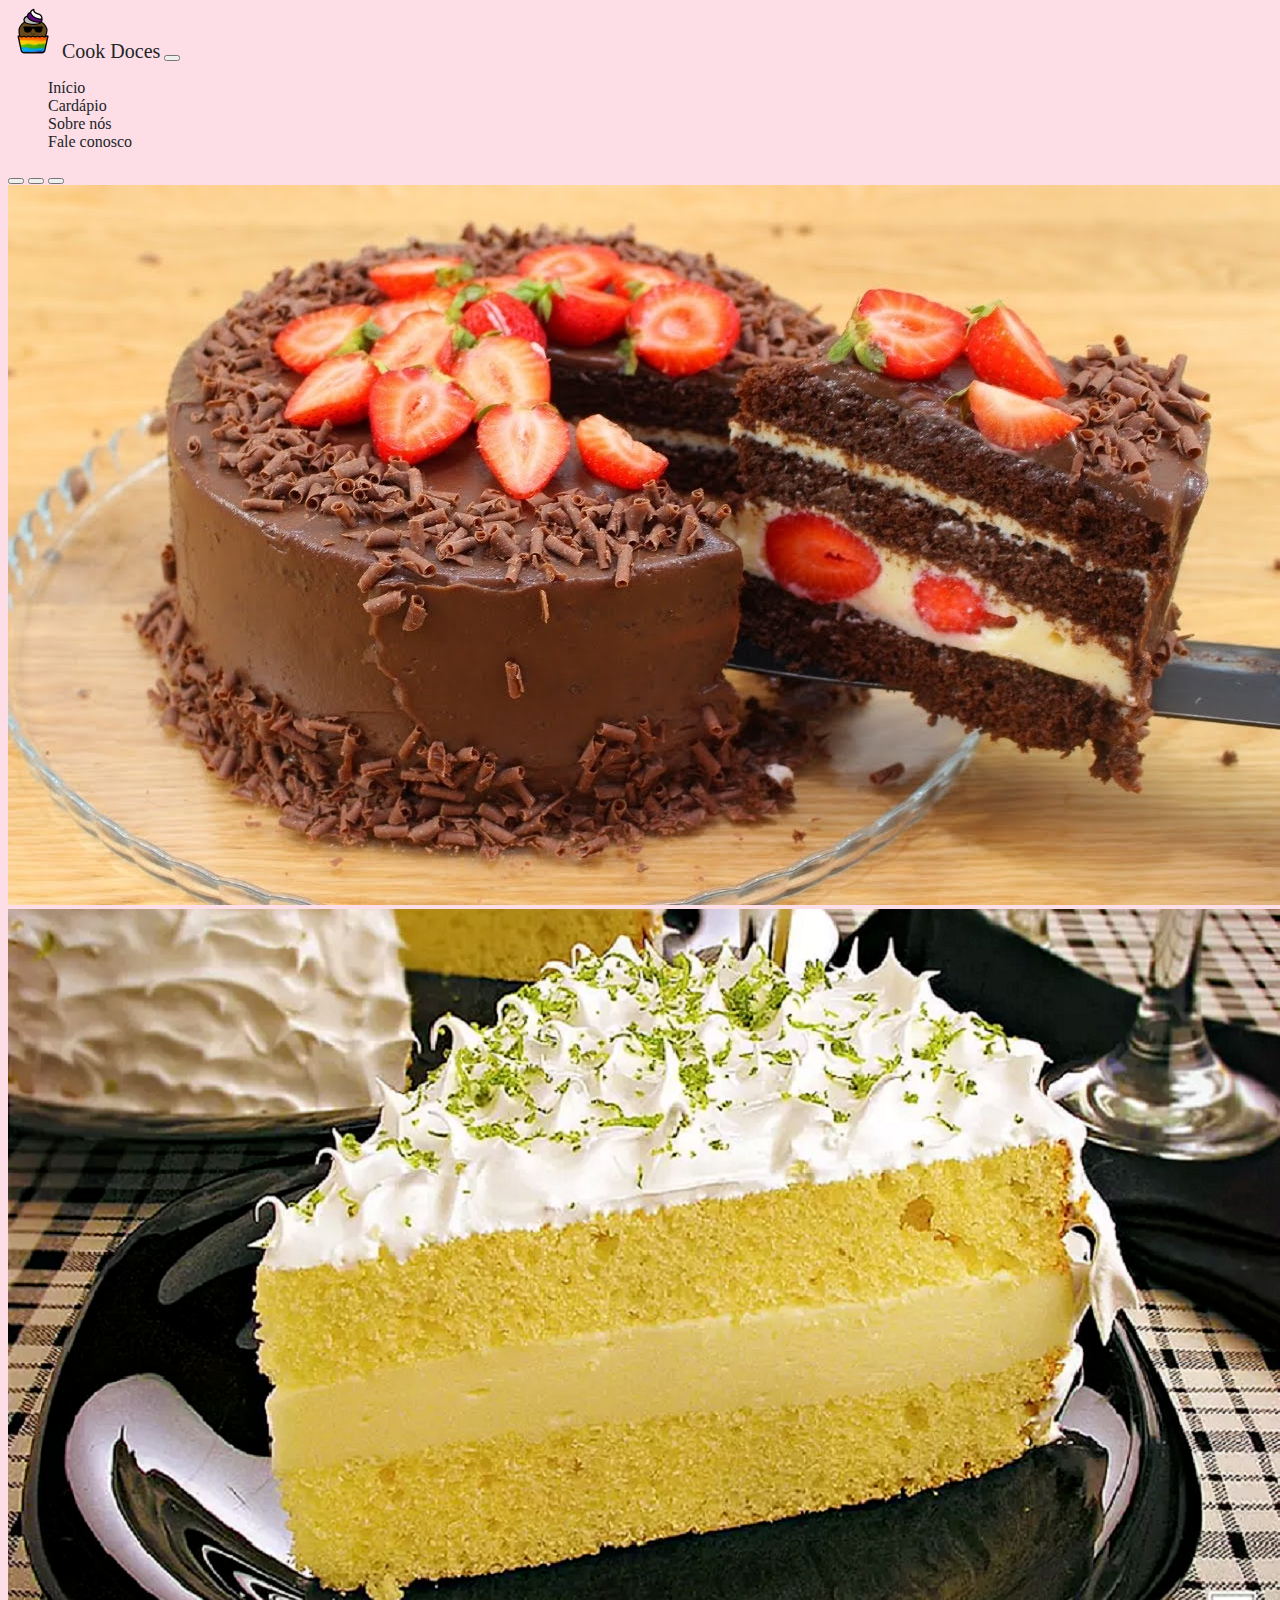
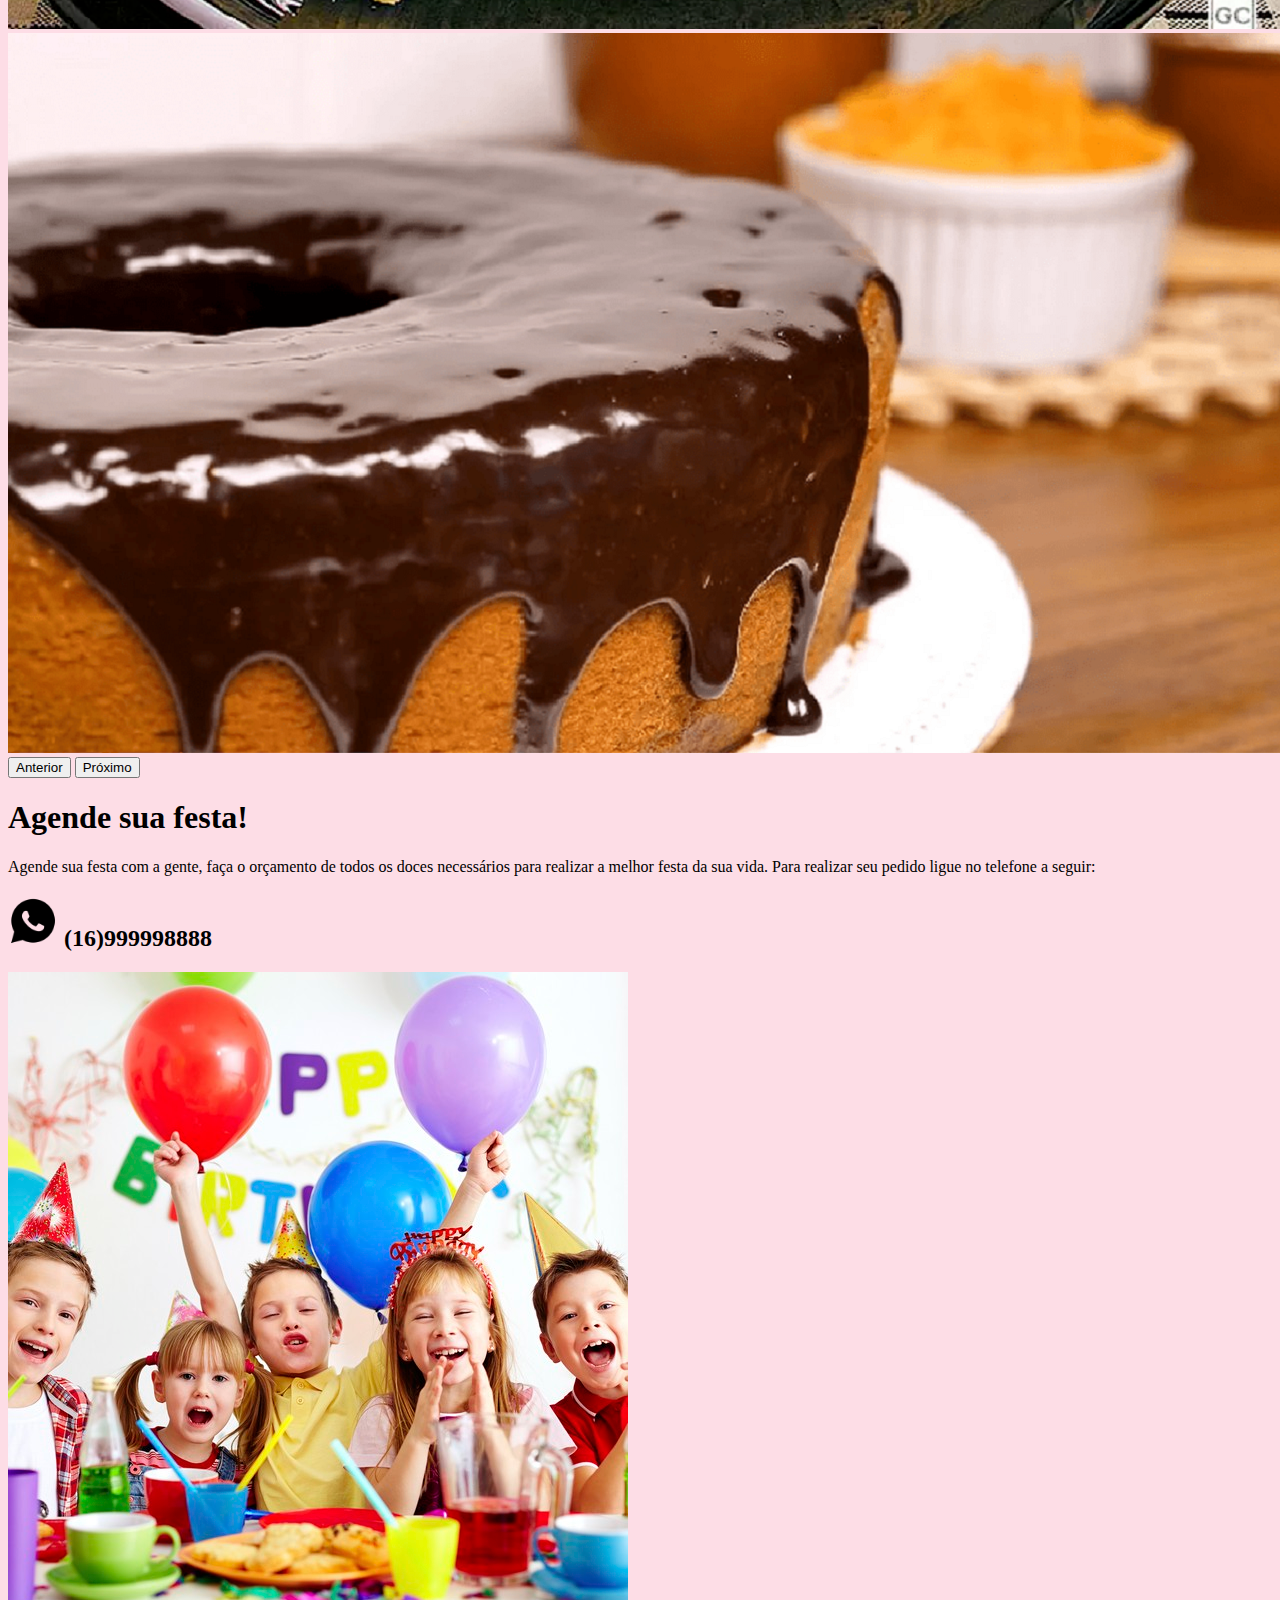
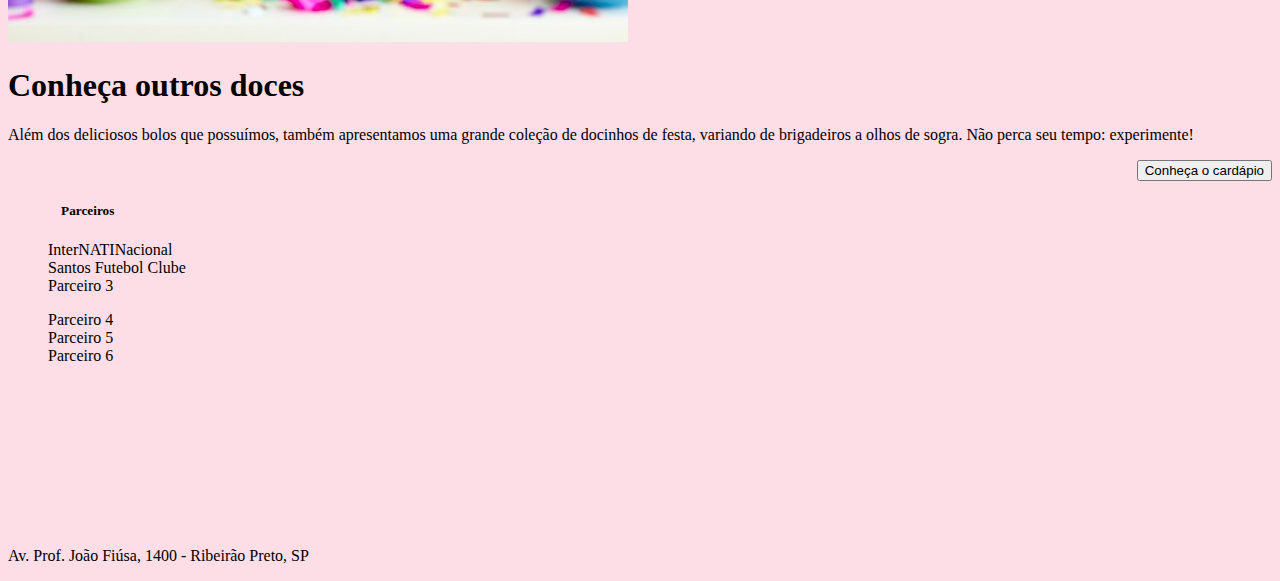
<file: index.html>
<!DOCTYPE html>
<html>
<head>
	<meta charset="utf-8">
	<title>Cook Doces - Home</title>
	<link href="https://cdn.jsdelivr.net/npm/bootstrap@5.1.3/dist/css/bootstrap.min.css" rel="stylesheet" integrity="sha384-1BmE4kWBq78iYhFldvKuhfTAU6auU8tT94WrHftjDbrCEXSU1oBoqyl2QvZ6jIW3" crossorigin="anonymous">
	<link href='https://api.mapbox.com/mapbox-gl-js/v2.3.1/mapbox-gl.css' rel='stylesheet' />
	<link rel="stylesheet" type="text/css" href="css/style.css">
</head>
<body style='background-color: #FDDDE6;'>

	<!-- Navbar -->
	<nav class="navbar navbar-expand-lg bg-danger navbar-dark" id="navibar">
		<div class="container">
			<a href="index.html" class="navbar-brand"><img src="img/mascotinho.png" width="50" height="50"></a>
			<a href="index.html" class="navbar-brand texto-grande">Cook Doces</a>

			<button class="navbar-toggler" type="button" data-bs-toggle="collapse" data-bs-target="#navmenu"> 		  		
 		  		<span class="navbar-toggler-icon"></span>
 		 	</button>

			<div class="collapse navbar-collapse" id="navmenu">
				<ul class="navbar-nav ms-auto">
					<li class="nav-item">
						<a href="index.html" class="nav-link">Início</a>
					</li>				
					<li class="nav-item">
						<a href="cardapio.html" class="nav-link">Cardápio</a>
					</li>				
					<li class="nav-item">
						<a href="local.html" class="nav-link">Sobre nós</a>
					</li>
					<li class="nav-item">
						<a href="contato.html" class="nav-link">Fale conosco</a>
					</li>
				</ul>
			</div>
		</div>
	</nav>

	<!-- Bolos - carrossel -->
	<section class="m-5 px-4">
		<div id="carouselExampleCaptions" class="carousel carousel-dark slide" data-bs-ride="carousel">
	 		<div class="carousel-indicators">
			    <button type="button" data-bs-target="#carouselExampleCaptions" data-bs-slide-to="0" class="active" aria-current="true" aria-label="Slide 1"></button>
			    <button type="button" data-bs-target="#carouselExampleCaptions" data-bs-slide-to="1" aria-label="Slide 2"></button> 
			    <button type="button" data-bs-target="#carouselExampleCaptions" data-bs-slide-to="2" aria-label="Slide 3"></button>
			</div>
			<div class="carousel-inner">
			    <div class="carousel-item active">
			      <a href="cardapio.html"><img src="img/bolo_chocolate.jpg" class="img-fluid d-block w-100"></a>
			    </div>
			    <div class="carousel-item">
			      <a href="cardapio.html"><img src="img/bolo_limao.png" class="img-fluid d-block w-100"></a>
			    </div>
			    <div class="carousel-item">
			      <a href="cardapio.html"><img src="img/bolo_cenoura.png" class="img-fluid d-block w-100"></a>
			    </div>
		    </div>
		    <button class="carousel-control-prev" type="button" data-bs-target="#carouselExampleCaptions" data-bs-slide="prev">
		    	<span class="carousel-control-prev-icon" aria-hidden="true"></span>
		    	<span class="visually-hidden">Anterior</span>
		    </button>
		    <button class="carousel-control-next " type="button" data-bs-target="#carouselExampleCaptions" data-bs-slide="next">
		    	<span class="carousel-control-next-icon" aria-hidden="true"></span>
		    	<span class="visually-hidden">Próximo</span>
		    </button>
		</div>
	</section>

	<!-- Agende sua festa -->
	<section class="p-5 text-dark text-center text-sm-start">
		<div class="container">
			<div class="d-sm-flex">
				<div>
					<h1>Agende sua festa!</h1>
					<p class="lead my-4">Agende sua festa com a gente, faça o orçamento de todos os doces necessários para realizar a melhor festa da sua vida. Para realizar seu pedido ligue no telefone a seguir:</p>
					<div class="telefone-texto container">						
						<h2 class="telefone-texto"><img src="img/telefone.png" height="50" width="50"> (16)999998888</h2>
					</div>
				</div>
				<img class="img-fluid w-40 d-none d-md-block" src="img/festa.jpg">
			</div>
		</div>
	</section>

	<!-- Mais docinhos -->
	<section class="p-5 text-dark">
		<div class="container">
			<h1 class="text-center">Conheça outros doces</h1>
			<p class="text-center">Além dos deliciosos bolos que possuímos, também apresentamos uma grande coleção de docinhos de festa, variando de brigadeiros a olhos de sogra. Não perca seu tempo: experimente!</p>
			<p align="right">
  				<a href="cardapio.html"><input type="button" class="btn btn-danger btn-md text-right" value="Conheça o cardápio" /></a>
			</p>
		</div>		
	</section>

	<!-- Footer -->
	<footer class="p-5 bg-danger text-white position-relative">
		<div class="container">
			<div class="row g-4">
				<div class="col-md">					
					<h5 class="text-left">&emsp;&emsp;&emsp;&emsp;Parceiros</h5>
					<div class="d-flex">
						<div>
							<ul class=>
								<li>InterNATINacional</li>
								<li>Santos Futebol Clube</li>
								<li>Parceiro 3</li>
							</ul>
						</div>
						<div>
							<ul>
								<li>Parceiro 4</li>
								<li>Parceiro 5</li>
								<li>Parceiro 6</li>
							</ul>
						</div>
					</div>
				</div>
				<div class="col-md text-center">
					<div id='map' class="container" style='width: 200px; height: 150px;'></div>
					<p>Av. Prof. João Fiúsa, 1400 - Ribeirão Preto, SP</p>
				</div>
			</div>
		</div>	
	</footer>


	<!-- JS -->
	<script src="https://cdn.jsdelivr.net/npm/bootstrap@5.1.3/dist/js/bootstrap.bundle.min.js" integrity="sha384-ka7Sk0Gln4gmtz2MlQnikT1wXgYsOg+OMhuP+IlRH9sENBO0LRn5q+8nbTov4+1p" crossorigin="anonymous"></script>
	<script src='https://api.mapbox.com/mapbox-gl-js/v2.3.1/mapbox-gl.js'></script>
	<script>
		mapboxgl.accessToken = 'pk.eyJ1IjoibmVkb3JhbiIsImEiOiJja3Z1Mzl5ZDQwMzM2Mm9xbTVhb3gzcGtsIn0.m1U6A1LL0hqbcbm_vudhNg';
		var map = new mapboxgl.Map({
			container: 'map',
			style: 'mapbox://styles/mapbox/streets-v11',
			center: [-47.811991, -21.202777],
			zoom: 14,
		});
	</script>

</body>
</html>
</file>
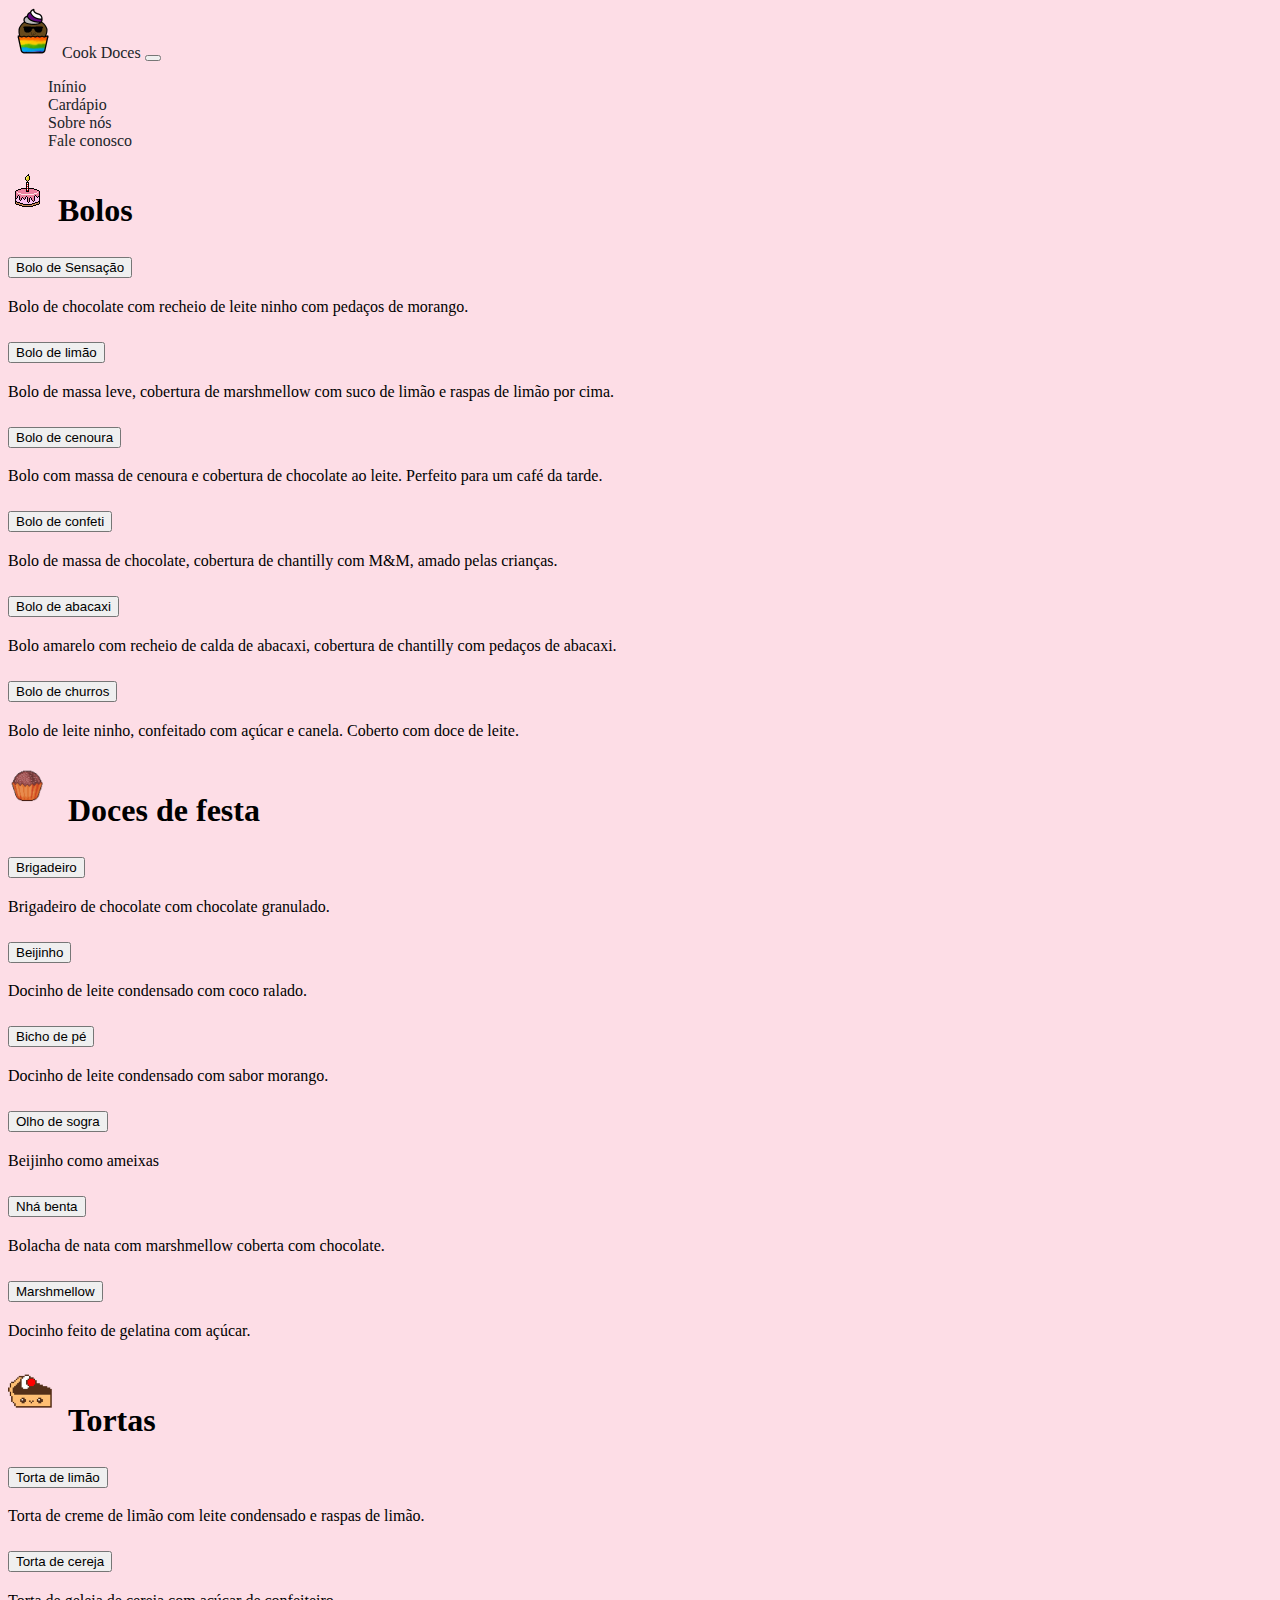
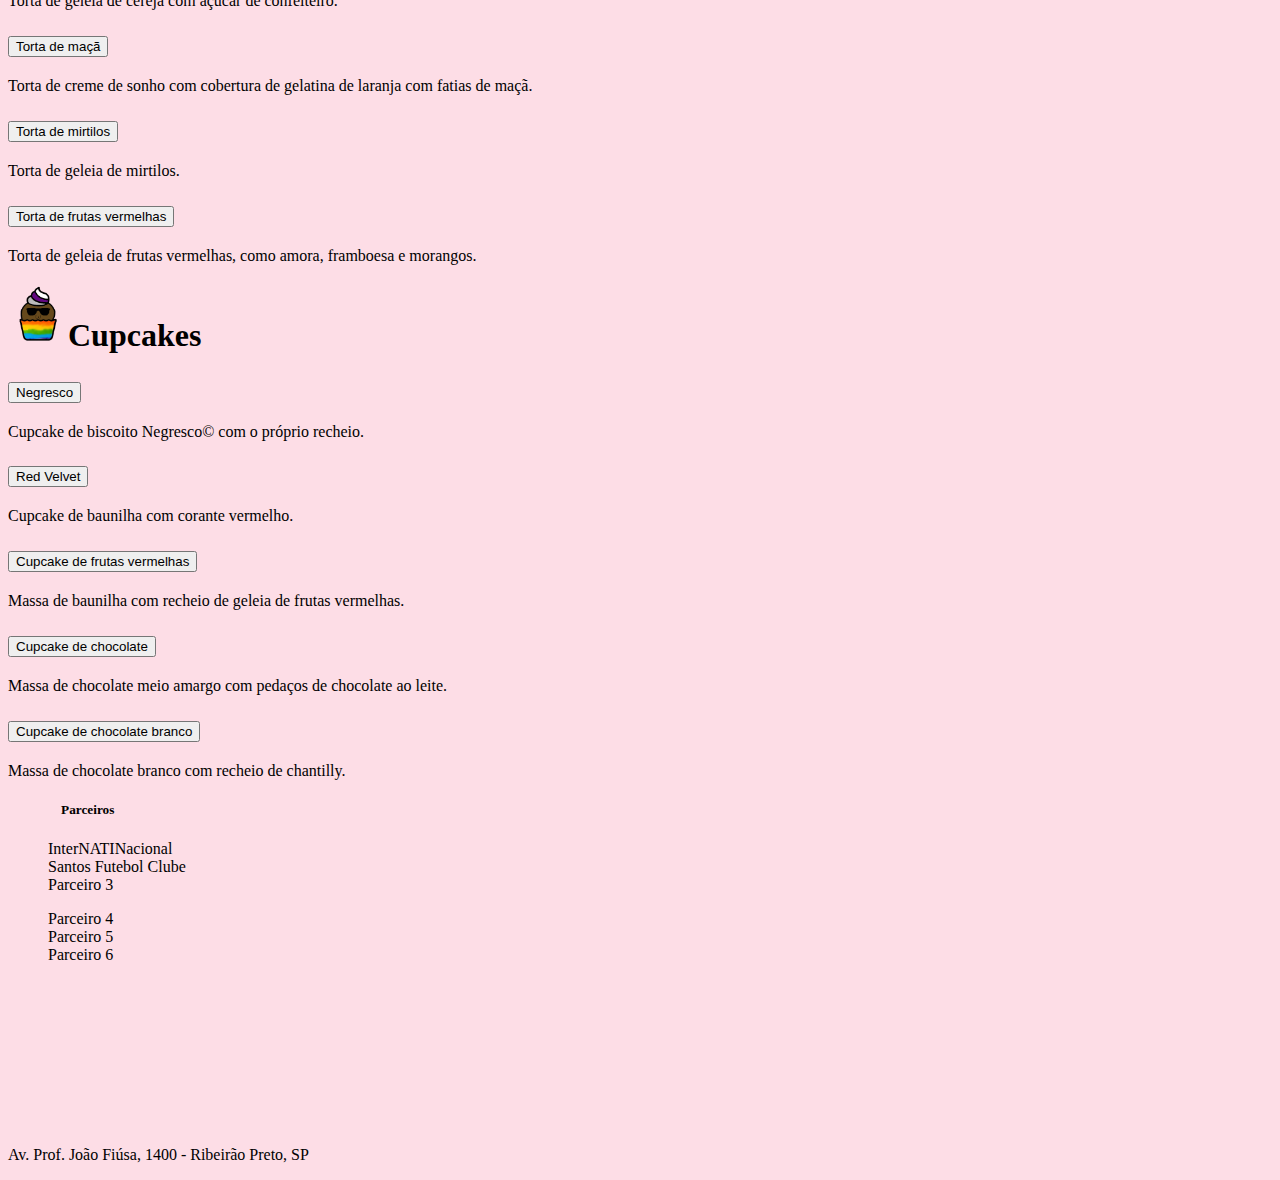
<file: cardapio.html>
<!DOCTYPE html>
<html>
<head>
	<meta charset="utf-8">
	<title>Cook Doces - Cardápio</title>
	<link href="https://cdn.jsdelivr.net/npm/bootstrap@5.1.3/dist/css/bootstrap.min.css" rel="stylesheet" integrity="sha384-1BmE4kWBq78iYhFldvKuhfTAU6auU8tT94WrHftjDbrCEXSU1oBoqyl2QvZ6jIW3" crossorigin="anonymous">
	<link href='https://api.mapbox.com/mapbox-gl-js/v2.3.1/mapbox-gl.css' rel='stylesheet' />
	<link rel="stylesheet" type="text/css" href="css/style.css">
</head>
<body style='background-color: #FDDDE6;'>
	<!-- Navbar  -->
	<nav class="navbar navbar-expand-lg bg-danger navbar-dark" id="navibar">
		<div class="container">
			<a href="index.html" class="navbar-brand"><img src="img/mascotinho.png" width="50" height="50"></a>
			<a href="index.html" class="navbar-brand">Cook Doces</a>

			<button class="navbar-toggler" type="button" data-bs-toggle="collapse" data-bs-target="#navmenu"> 		  		
 		  		<span class="navbar-toggler-icon"></span>
 		 	</button>

			<div class="collapse navbar-collapse" id="navmenu">
				<ul class="navbar-nav ms-auto">
					<li class="nav-item">
						<a href="index.html" class="nav-link">Inínio</a>
					</li>				
					<li class="nav-item">
						<a href="cardapio.html" class="nav-link">Cardápio</a>
					</li>				
					<li class="nav-item">
						<a href="local.html" class="nav-link">Sobre nós</a>
					</li>
					<li class="nav-item">
						<a href="contato.html" class="nav-link">Fale conosco</a>
					</li>
				</ul>
			</div>
		</div>
	</nav>

	<!-- Acordeões-->
	<div class="container p-5">
		<h1 class="text-left text-dark"><img src="img/bolo_pixel.png">Bolos</h1>	
		<div class="accordion" id="accordionBolo">
	 	 	<div class="accordion-item">
	   			<h2 class="accordion-header" id="headingBoloUm">
	     			<button class="accordion-button" type="button" data-bs-toggle="collapse" data-bs-target="#collapseBoloUm" aria-expanded="true" aria-controls="collapseBoloUm">
	        			Bolo de Sensação
	      			</button>
	    		</h2>
	    		<div id="collapseBoloUm" class="accordion-collapse collapse" aria-labelledby="headingBoloUm" data-bs-parent="#accordionBolo">
	    			<div class="accordion-body">
	       				Bolo de chocolate com recheio de leite ninho com pedaços de morango.
	      			</div>
	   			</div>
	  		</div>
	 		<div class="accordion-item">
	    		<h2 class="accordion-header" id="headingTwo">
	      			<button class="accordion-button collapsed" type="button" data-bs-toggle="collapse" data-bs-target="#collapseBoloDois" aria-expanded="false" aria-controls="collapseBoloDois">
	       				Bolo de limão
	      			</button>
	    		</h2>
	    		<div id="collapseBoloDois" class="accordion-collapse collapse" aria-labelledby="headingBoloDois" data-bs-parent="#accordionBolo">
	      			<div class="accordion-body">
	        			Bolo de massa leve, cobertura de marshmellow com suco de limão e raspas de limão por cima.
	      			</div>
	    		</div>
	  		</div>
	  		<div class="accordion-item">
	    		<h2 class="accordion-header" id="headingThree">
	      			<button class="accordion-button collapsed" type="button" data-bs-toggle="collapse" data-bs-target="#collapsecollapseBoloTres" aria-expanded="false" aria-controls="collapseBoloTres">
	       				Bolo de cenoura
	      			</button>
	    		</h2>
	    		<div id="collapsecollapseBoloTres" class="accordion-collapse collapse" aria-labelledby="headingcollapseBoloTres" data-bs-parent="#accordionBolo">
	      			<div class="accordion-body">
	        			Bolo com massa de cenoura e cobertura de chocolate ao leite. Perfeito para um café da tarde.
	      			</div>
	    		</div>
	  		</div>
	  		<div class="accordion-item">
	    		<h2 class="accordion-header" id="headingFour">
	      			<button class="accordion-button collapsed" type="button" data-bs-toggle="collapse" data-bs-target="#collapseBoloQuatro" aria-expanded="false" aria-controls="collapseBoloQuatro">
	       				Bolo de confeti
	      			</button>
	    		</h2>
	    		<div id="collapseBoloQuatro" class="accordion-collapse collapse" aria-labelledby="headingBoloQuatro" data-bs-parent="#accordionBolo">
	      			<div class="accordion-body">
	        			Bolo de massa de chocolate, cobertura de chantilly com M&M, amado pelas crianças.
	      			</div>
	    		</div>
	  		</div>
	  		<div class="accordion-item">
	    		<h2 class="accordion-header" id="headingFive">
	      			<button class="accordion-button collapsed" type="button" data-bs-toggle="collapse" data-bs-target="#collapseBoloCinco" aria-expanded="false" aria-controls="collapseBoloCinco">
	       				Bolo de abacaxi
	      			</button>
	    		</h2>
	    		<div id="collapseBoloCinco" class="accordion-collapse collapse" aria-labelledby="headingBoloCinco" data-bs-parent="#accordionBolo">
	      			<div class="accordion-body">
	        			Bolo amarelo com recheio de calda de abacaxi, cobertura de chantilly com pedaços de abacaxi.
	      			</div>
	    		</div>
	  		</div>
	  		<div class="accordion-item">
	    		<h2 class="accordion-header" id="headingSix">
	      			<button class="accordion-button collapsed" type="button" data-bs-toggle="collapse" data-bs-target="#collapseBoloSeis" aria-expanded="false" aria-controls="collapseBoloSeis">
	       				Bolo de churros
	      			</button>
	    		</h2>
	    		<div id="collapseBoloSeis" class="accordion-collapse collapse" aria-labelledby="headingBoloSeis" data-bs-parent="#accordionBolo">
	      			<div class="accordion-body">
	        			Bolo de leite ninho, confeitado com açúcar e canela. Coberto com doce de leite.
	      			</div>
	    		</div>
	  		</div>
		</div>
	</div>

	<!-- doces de festa -->
	<div class="container p-5">
		<h1 class="text-left text-dark"><img src="img/cupcake_pixel.png" width="60" height="60">Doces de festa</h1>
		<div class="accordion" id="accordionDoce">
	 	 	<div class="accordion-item">
	   			<h2 class="accordion-header" id="headingDoceUm">
	     			<button class="accordion-button" type="button" data-bs-toggle="collapse" data-bs-target="#collapseDoceUm" aria-expanded="true" aria-controls="collapseDoceUm">
	        			Brigadeiro
	      			</button>
	    		</h2>
	    		<div id="collapseDoceUm" class="accordion-collapse collapse" aria-labelledby="headingDoceUm" data-bs-parent="#accordionDoce">
	    			<div class="accordion-body">
	       				Brigadeiro de chocolate com chocolate granulado.
	      			</div>
	   			</div>
	  		</div>
	 		<div class="accordion-item">
	    		<h2 class="accordion-header" id="headingDoceDois">
	      			<button class="accordion-button collapsed" type="button" data-bs-toggle="collapse" data-bs-target="#collapseDoceDois" aria-expanded="false" aria-controls="collapseDoceDois">
	       				Beijinho
	      			</button>
	    		</h2>
	    		<div id="collapseDoceDois" class="accordion-collapse collapse" aria-labelledby="headingDoceDois" data-bs-parent="#accordionDoce">
	      			<div class="accordion-body">
	        			Docinho de leite condensado com coco ralado.
	      			</div>
	    		</div>
	  		</div>
	  		<div class="accordion-item">
	    		<h2 class="accordion-header" id="headingDoceTres">
	      			<button class="accordion-button collapsed" type="button" data-bs-toggle="collapse" data-bs-target="#collapseDoceTres" aria-expanded="false" aria-controls="collapseDoceTres">
	       				Bicho de pé
	      			</button>
	    		</h2>
	    		<div id="collapseDoceTres" class="accordion-collapse collapse" aria-labelledby="headingDoceTres" data-bs-parent="#accordionDoce">
	      			<div class="accordion-body">
	        			Docinho de leite condensado com sabor morango.
	      			</div>
	    		</div>
	  		</div>
	  		<div class="accordion-item">
	    		<h2 class="accordion-header" id="headingDoceQuatro">
	      			<button class="accordion-button collapsed" type="button" data-bs-toggle="collapse" data-bs-target="#collapseDoceQuatro" aria-expanded="false" aria-controls="collapseDoceQuatro">
	       				Olho de sogra
	      			</button>
	    		</h2>
	    		<div id="collapseDoceQuatro" class="accordion-collapse collapse" aria-labelledby="headingDoceQuatro" data-bs-parent="#accordionDoce">
	      			<div class="accordion-body">
	        			Beijinho como ameixas
	      			</div>
	    		</div>
	  		</div>
	  		<div class="accordion-item">
	    		<h2 class="accordion-header" id="headingDoceCinco">
	      			<button class="accordion-button collapsed" type="button" data-bs-toggle="collapse" data-bs-target="#collapseDoceCinco" aria-expanded="false" aria-controls="collapseDoceCinco">
	       				Nhá benta
	      			</button>
	    		</h2>
	    		<div id="collapseDoceCinco" class="accordion-collapse collapse" aria-labelledby="headingDoceCinco" data-bs-parent="#accordionDoce">
	      			<div class="accordion-body">
	        			Bolacha de nata com marshmellow coberta com chocolate.
	      			</div>
	    		</div>
	  		</div>
	  		<div class="accordion-item">
	    		<h2 class="accordion-header" id="headingDoceSeis">
	      			<button class="accordion-button collapsed" type="button" data-bs-toggle="collapse" data-bs-target="#collapseDoceSeis" aria-expanded="false" aria-controls="collapseDoceSeis">
	       				Marshmellow
	      			</button>
	    		</h2>
	    		<div id="collapseDoceSeis" class="accordion-collapse collapse" aria-labelledby="headingDoceSeis" data-bs-parent="#accordionDoce">
	      			<div class="accordion-body">
	        			Docinho feito de gelatina com açúcar.
	      			</div>
	    		</div>
	  		</div>
		</div>
	</div>

	<!-- Tortas -->
	<div class="container p-5">
		<h1 class="text-left text-dark"><img src="img/torta_pixel.png" width="60" height="70">Tortas</h1>
		<div class="accordion" id="accordionTorta">
	 	 	<div class="accordion-item">
	   			<h2 class="accordion-header" id="headingTortaUm">
	     			<button class="accordion-button" type="button" data-bs-toggle="collapse" data-bs-target="#collapseTortaUm" aria-expanded="true" aria-controls="collapseTortaUm">
	        			Torta de limão
	      			</button>
	    		</h2>
	    		<div id="collapseTortaUm" class="accordion-collapse collapse" aria-labelledby="headingTortaUm" data-bs-parent="#accordionTorta">
	    			<div class="accordion-body">
	       				Torta de creme de limão com leite condensado e raspas de limão.
	      			</div>
	   			</div>
	  		</div>
	 		<div class="accordion-item">
	    		<h2 class="accordion-header" id="headingTortaDois">
	      			<button class="accordion-button collapsed" type="button" data-bs-toggle="collapse" data-bs-target="#collapseTortaDois" aria-expanded="false" aria-controls="collapseTortaDois">
	       				Torta de cereja
	      			</button>
	    		</h2>
	    		<div id="collapseTortaDois" class="accordion-collapse collapse" aria-labelledby="headingTortaDois" data-bs-parent="#accordionTorta">
	      			<div class="accordion-body">
	        			Torta de geleia de cereja com açúcar de confeiteiro.
	      			</div>
	    		</div>
	  		</div>
	  		<div class="accordion-item">
	    		<h2 class="accordion-header" id="headingTortaTres">
	      			<button class="accordion-button collapsed" type="button" data-bs-toggle="collapse" data-bs-target="#collapseTortaTres" aria-expanded="false" aria-controls="collapseTortaTres">
	       				Torta de maçã
	      			</button>
	    		</h2>
	    		<div id="collapseTortaTres" class="accordion-collapse collapse" aria-labelledby="headingTortaTres" data-bs-parent="#accordionTorta">
	      			<div class="accordion-body">
	        			Torta de creme de sonho com cobertura de gelatina de laranja com fatias de maçã.
	      			</div>
	    		</div>
	  		</div>
	  		<div class="accordion-item">
	    		<h2 class="accordion-header" id="headingTortaQuatro">
	      			<button class="accordion-button collapsed" type="button" data-bs-toggle="collapse" data-bs-target="#collapseTortaQuatro" aria-expanded="false" aria-controls="collapseTortaQuatro">
	       				Torta de mirtilos
	      			</button>
	    		</h2>
	    		<div id="collapseTortaQuatro" class="accordion-collapse collapse" aria-labelledby="headingTortaQuatro" data-bs-parent="#accordionTorta">
	      			<div class="accordion-body">
	        			Torta de geleia de mirtilos.
	      			</div>
	    		</div>
	  		</div>
	  		<div class="accordion-item">
	    		<h2 class="accordion-header" id="headingTortaCinco">
	      			<button class="accordion-button collapsed" type="button" data-bs-toggle="collapse" data-bs-target="#collapseTortaCinco" aria-expanded="false" aria-controls="collapseTortaCinco">
	       				Torta de frutas vermelhas
	      			</button>
	    		</h2>
	    		<div id="collapseTortaCinco" class="accordion-collapse collapse" aria-labelledby="headingTortaCinco" data-bs-parent="#accordionTorta">
	      			<div class="accordion-body">
	        			Torta de geleia de frutas vermelhas, como amora, framboesa e morangos.
	      			</div>
	    		</div>
	  		</div>
		</div>
	</div>

	<!-- Cupcake -->
	<div class="container p-5">
		<h1 class="text-left text-dark"><img src="img/mascotinho.png" width="60" height="60">Cupcakes</h1>
		<div class="accordion" id="accordionCup">
	 	 	<div class="accordion-item">
	   			<h2 class="accordion-header" id="headingCupUm">
	     			<button class="accordion-button" type="button" data-bs-toggle="collapse" data-bs-target="#collapseCupUm" aria-expanded="true" aria-controls="collapseCupUm">
	        			Negresco
	      			</button>
	    		</h2>
	    		<div id="collapseCupUm" class="accordion-collapse collapse" aria-labelledby="headingCupUm" data-bs-parent="#accordionCup">
	    			<div class="accordion-body">
	       				Cupcake de biscoito Negresco© com o próprio recheio.
	      			</div>
	   			</div>
	  		</div>
	 		<div class="accordion-item">
	    		<h2 class="accordion-header" id="headingCupDois">
	      			<button class="accordion-button collapsed" type="button" data-bs-toggle="collapse" data-bs-target="#collapseCupDois" aria-expanded="false" aria-controls="collapseCupDois">
	       				Red Velvet
	      			</button>
	    		</h2>
	    		<div id="collapseCupDois" class="accordion-collapse collapse" aria-labelledby="headingCupDois" data-bs-parent="#accordionCup">
	      			<div class="accordion-body">
	        			Cupcake de baunilha com corante vermelho.
	      			</div>
	    		</div>
	  		</div>
	  		<div class="accordion-item">
	    		<h2 class="accordion-header" id="headingCupTres">
	      			<button class="accordion-button collapsed" type="button" data-bs-toggle="collapse" data-bs-target="#collapseCupTres" aria-expanded="false" aria-controls="collapseCupTres">
	       				Cupcake de frutas vermelhas
	      			</button>
	    		</h2>
	    		<div id="collapseCupTres" class="accordion-collapse collapse" aria-labelledby="headingCupTres" data-bs-parent="#accordionCup">
	      			<div class="accordion-body">
	        			Massa de baunilha com recheio de geleia de frutas vermelhas.
	      			</div>
	    		</div>
	  		</div>
	  		<div class="accordion-item">
	    		<h2 class="accordion-header" id="headingCupQuatro">
	      			<button class="accordion-button collapsed" type="button" data-bs-toggle="collapse" data-bs-target="#collapseCupQuatro" aria-expanded="false" aria-controls="collapseCupQuatro">
	       				Cupcake de chocolate
	      			</button>
	    		</h2>
	    		<div id="collapseCupQuatro" class="accordion-collapse collapse" aria-labelledby="headingCupQuatro" data-bs-parent="#accordionCup">
	      			<div class="accordion-body">
	        			Massa de chocolate meio amargo com pedaços de chocolate ao leite.
	      			</div>
	    		</div>
	  		</div>
	  		<div class="accordion-item">
	    		<h2 class="accordion-header" id="headingCupCinco">
	      			<button class="accordion-button collapsed" type="button" data-bs-toggle="collapse" data-bs-target="#collapseCupCinco" aria-expanded="false" aria-controls="collapseCupCinco">
	       				Cupcake de chocolate branco
	      			</button>
	    		</h2>
	    		<div id="collapseCupCinco" class="accordion-collapse collapse" aria-labelledby="headingCupCinco" data-bs-parent="#accordionCup">
	      			<div class="accordion-body">
	        			Massa de chocolate branco com recheio de chantilly.
	      			</div>
	    		</div>
	  		</div>
		</div>
	</div>

	<!-- Footer -->
	<footer class="p-5 bg-danger text-white position-relative">
		<div class="container">
			<div class="row g-4">
				<div class="col-md">					
					<h5 class="text-left">&emsp;&emsp;&emsp;&emsp;Parceiros</h5>
					<div class="d-flex float-center">
						<div>
							<ul class=>
								<li>InterNATINacional</li>
								<li>Santos Futebol Clube</li>
								<li>Parceiro 3</li>
							</ul>
						</div>
						<div>
							<ul>
								<li>Parceiro 4</li>
								<li>Parceiro 5</li>
								<li>Parceiro 6</li>
							</ul>
						</div>
					</div>
				</div>
				<div class="col-md text-center">
					<div id='map' class="container" style='width: 200px; height: 150px;'></div>
					<p>Av. Prof. João Fiúsa, 1400 - Ribeirão Preto, SP</p>
				</div>
			</div>
		</div>	
	</footer>

	<script src="https://cdn.jsdelivr.net/npm/bootstrap@5.1.3/dist/js/bootstrap.bundle.min.js" integrity="sha384-ka7Sk0Gln4gmtz2MlQnikT1wXgYsOg+OMhuP+IlRH9sENBO0LRn5q+8nbTov4+1p" crossorigin="anonymous"></script>
	<script src='https://api.mapbox.com/mapbox-gl-js/v2.3.1/mapbox-gl.js'></script>
	<script>
		mapboxgl.accessToken = 'pk.eyJ1IjoibmVkb3JhbiIsImEiOiJja3Z1Mzl5ZDQwMzM2Mm9xbTVhb3gzcGtsIn0.m1U6A1LL0hqbcbm_vudhNg';
		var map = new mapboxgl.Map({
			container: 'map',
			style: 'mapbox://styles/mapbox/streets-v11',
			center: [-47.811991, -21.202777],
			zoom: 14,
		});
	</script>
</body>
</html>
</file>
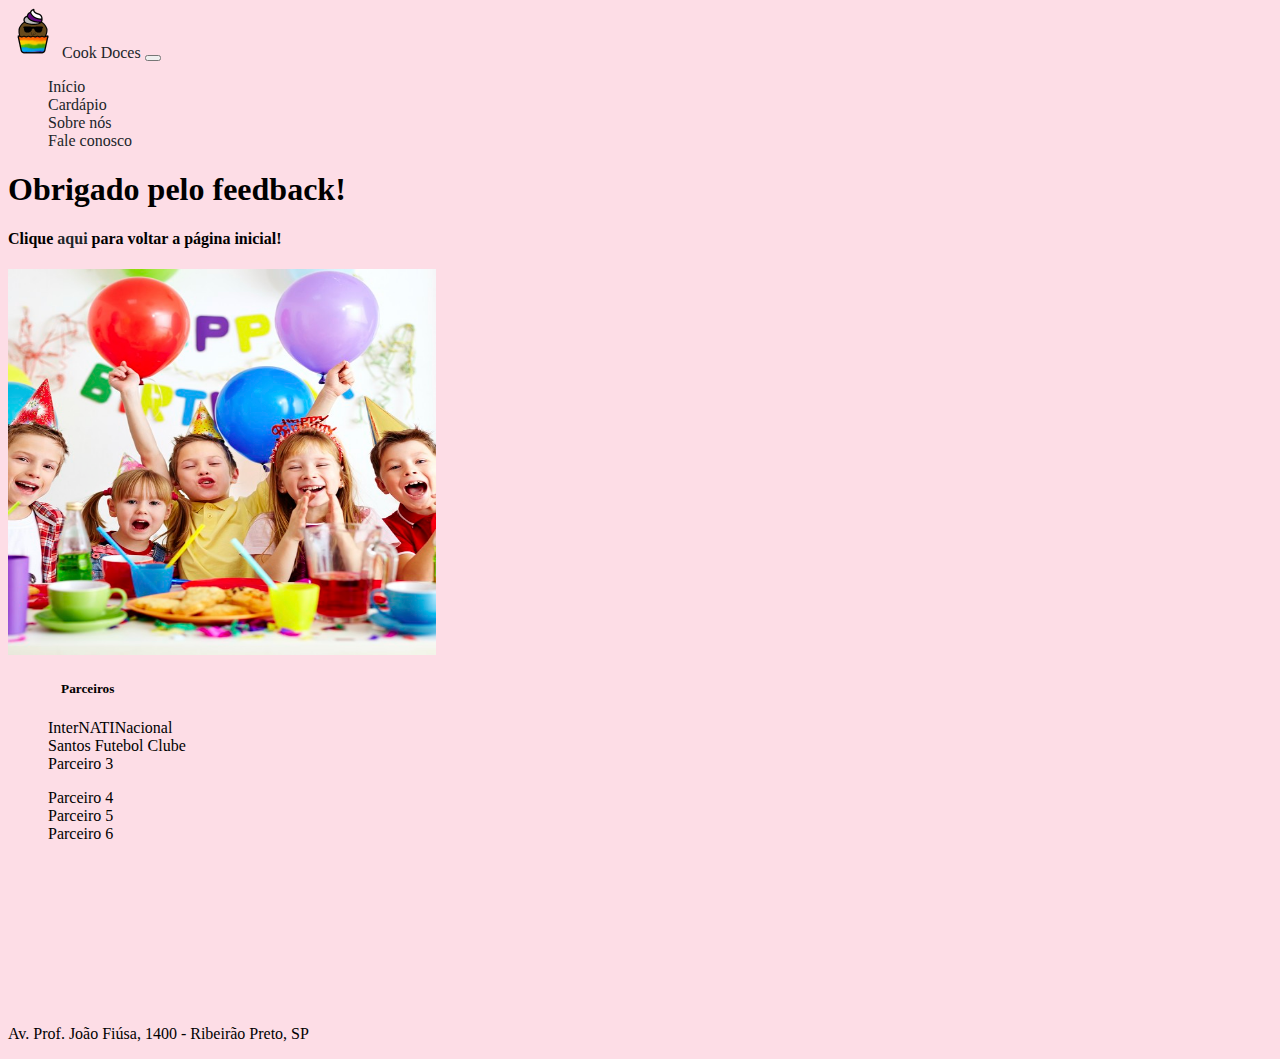
<file: concluido.html>
<!DOCTYPE html>
<html>
<head>
	<meta charset="utf-8">
	<title>Cook Doces - About us</title>
	<link href="https://cdn.jsdelivr.net/npm/bootstrap@5.1.3/dist/css/bootstrap.min.css" rel="stylesheet" integrity="sha384-1BmE4kWBq78iYhFldvKuhfTAU6auU8tT94WrHftjDbrCEXSU1oBoqyl2QvZ6jIW3" crossorigin="anonymous">
	<link href='https://api.mapbox.com/mapbox-gl-js/v2.3.1/mapbox-gl.css' rel='stylesheet' />
	<link rel="stylesheet" type="text/css" href="css/style.css">
</head>
<body style='background-color: #FDDDE6;'>

	<!-- Navbar -->
	<nav class="navbar navbar-expand-lg bg-danger navbar-dark" id="navibar">
		<div class="container">
			<a href="index.html" class="navbar-brand"><img src="img/mascotinho.png" width="50" height="50"></a>
			<a href="index.html" class="navbar-brand">Cook Doces</a>

			<button class="navbar-toggler" type="button" data-bs-toggle="collapse" data-bs-target="#navmenu"> 		  		
 		  		<span class="navbar-toggler-icon"></span>
 		 	</button>

			<div class="collapse navbar-collapse" id="navmenu">
				<ul class="navbar-nav ms-auto">
					<li class="nav-item">
						<a href="index.html" class="nav-link">Início</a>
					</li>				
					<li class="nav-item">
						<a href="cardapio.html" class="nav-link">Cardápio</a>
					</li>				
					<li class="nav-item">
						<a href="local.html" class="nav-link">Sobre nós</a>
					</li>
					<li class="nav-item">
						<a href="contato.html" class="nav-link">Fale conosco</a>
					</li>
				</ul>
			</div>
		</div>
	</nav>

	<section>
			<div class="container my-5 text-center">
				<h1 class="text-dark h1">Obrigado pelo feedback!</h1>
				<h4 class="text-dark">Clique <a href="index.html">aqui</a> para voltar a página inicial!</h4>
			</div>

			<div class="container py-5">
				<img src="img/pedro.png" class="rounded mx-auto d-block" width="428" height="386">
			</div>

	</section>

	<!-- Footer -->
	<footer class="p-5 bg-danger text-white position-relative">
		<div class="container">
			<div class="row g-4">
				<div class="col-md">					
					<h5 class="text-left">&emsp;&emsp;&emsp;&emsp;Parceiros</h5>
					<div class="d-flex float-center">
						<div>
							<ul class=>
								<li>InterNATINacional</li>
								<li>Santos Futebol Clube</li>
								<li>Parceiro 3</li>
							</ul>
						</div>
						<div>
							<ul>
								<li>Parceiro 4</li>
								<li>Parceiro 5</li>
								<li>Parceiro 6</li>
							</ul>
						</div>
					</div>
				</div>
				<div class="col-md text-center">
					<div id='map' class="container" style='width: 200px; height: 150px;'></div>
					<p>Av. Prof. João Fiúsa, 1400 - Ribeirão Preto, SP</p>
				</div>
			</div>
		</div>	
	</footer>

	<script src="https://cdn.jsdelivr.net/npm/bootstrap@5.1.3/dist/js/bootstrap.bundle.min.js" integrity="sha384-ka7Sk0Gln4gmtz2MlQnikT1wXgYsOg+OMhuP+IlRH9sENBO0LRn5q+8nbTov4+1p" crossorigin="anonymous"></script>
	<script src='https://api.mapbox.com/mapbox-gl-js/v2.3.1/mapbox-gl.js'></script>
	<script>
		mapboxgl.accessToken = 'pk.eyJ1IjoibmVkb3JhbiIsImEiOiJja3Z1Mzl5ZDQwMzM2Mm9xbTVhb3gzcGtsIn0.m1U6A1LL0hqbcbm_vudhNg';
		var map = new mapboxgl.Map({
			container: 'map',
			style: 'mapbox://styles/mapbox/streets-v11',
			center: [-47.811991, -21.202777],
			zoom: 14,
		});
	</script>
</body>
</html>
</file>
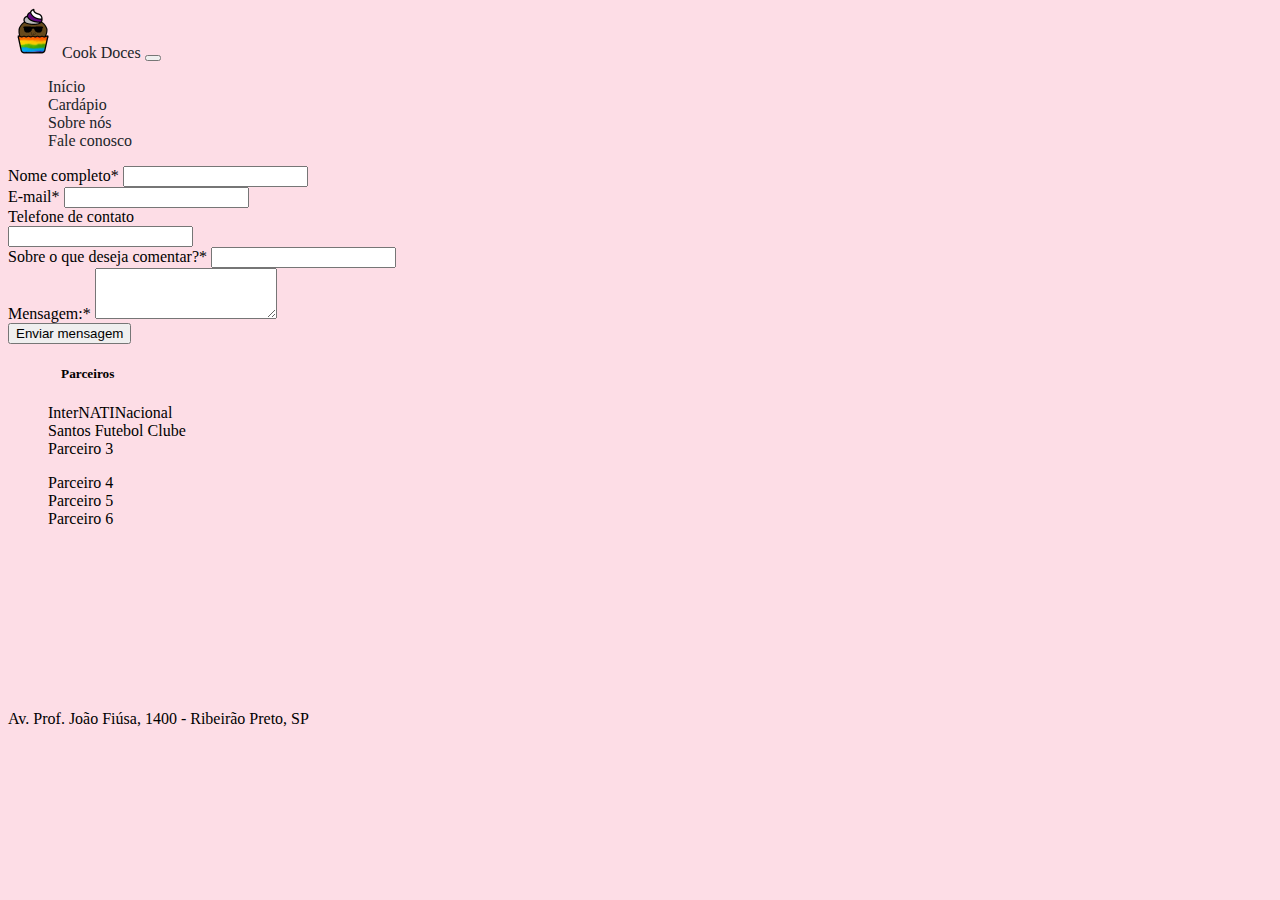
<file: contato.html>
<!DOCTYPE html>
<html>
<head>
	<meta charset="utf-8">
	<title>Cook Doces - Pedidos</title>
	<link href="https://cdn.jsdelivr.net/npm/bootstrap@5.1.3/dist/css/bootstrap.min.css" rel="stylesheet" integrity="sha384-1BmE4kWBq78iYhFldvKuhfTAU6auU8tT94WrHftjDbrCEXSU1oBoqyl2QvZ6jIW3" crossorigin="anonymous">
	<link href='https://api.mapbox.com/mapbox-gl-js/v2.3.1/mapbox-gl.css' rel='stylesheet' />
	<link rel="stylesheet" type="text/css" href="css/style.css">
</head>
<body style='background-color: #FDDDE6;'>

	<!-- Navbar -->
	<nav class="navbar navbar-expand-lg bg-danger navbar-dark" id="navibar">
		<div class="container">
			<a href="index.html" class="navbar-brand"><img src="img/mascotinho.png" width="50" height="50"></a>
			<a href="index.html" class="navbar-brand">Cook Doces</a>

			<button class="navbar-toggler" type="button" data-bs-toggle="collapse" data-bs-target="#navmenu"> 		  		
 		  		<span class="navbar-toggler-icon"></span>
 		 	</button>

			<div class="collapse navbar-collapse" id="navmenu">
				<ul class="navbar-nav ms-auto">
					<li class="nav-item">
						<a href="index.html" class="nav-link">Início</a>
					</li>				
					<li class="nav-item">
						<a href="cardapio.html" class="nav-link">Cardápio</a>
					</li>				
					<li class="nav-item">
						<a href="local.html" class="nav-link">Sobre nós</a>
					</li>
					<li class="nav-item">
						<a href="contato.html" class="nav-link">Fale conosco</a>
					</li>
				</ul>
			</div>
		</div>
	</nav>

	<!-- Forms -->
	<section>
		<div class="container p-5 text-dark">
			<form  method="post" action="concluido.html">
				<div class="container py-3">
					<div class="mb-3">
    					<label for="inputNome" class="form-label h4">Nome completo*</label>
   						<input type="text" class="form-control" id="inputNome" required>
  					</div>
				
					<div class="mb-3">
    					<label for="inputEmail" class="form-label h4">E-mail*</label>
   						<input type="email" class="form-control" id="inputEmail" required>
  					</div>
					<div class="d-md-flex">
						<div class="mb-3">
						    <label for="inputTelefone" class="form-label h4">Telefone de contato<br></label>
						    <input type="tel" maxlength="13" class="form-control" id="inputTelefone">
						</div>
					</div>
					<div class="mb-3">
    					<label for="inputAssunto" class="form-label h4">Sobre o que deseja comentar?*</label>
   						<input type="text" class="form-control" id="inputAssunto" required>
  					</div>	

  					<div class="mb-3">
  						<label for="exampleFormControlTextarea1" class="form-label h4">Mensagem:*</label>
  						<textarea class="form-control" id="exampleFormControlTextarea1" rows="3" required></textarea>
					</div>
					<div>
						<button type="submit" class="btn btn-danger" static>Enviar mensagem</button>
					</div>
				</div>	
			</form>
		</div>
	</section>


				

	<!-- Footer -->
	<footer class="p-5 bg-danger text-white position-relative">
		<div class="container">
			<div class="row g-4">
				<div class="col-md">					
					<h5 class="text-left">&emsp;&emsp;&emsp;&emsp;Parceiros</h5>
					<div class="d-flex float-center">
						<div>
							<ul class=>
								<li>InterNATINacional</li>
								<li>Santos Futebol Clube</li>
								<li>Parceiro 3</li>
							</ul>
						</div>
						<div>
							<ul>
								<li>Parceiro 4</li>
								<li>Parceiro 5</li>
								<li>Parceiro 6</li>
							</ul>
						</div>
					</div>
				</div>
				<div class="col-md text-center">
					<div id='map' class="container" style='width: 200px; height: 150px;'></div>
					<p>Av. Prof. João Fiúsa, 1400 - Ribeirão Preto, SP</p>
				</div>
			</div>
		</div>	
	</footer>

	<script src="https://cdn.jsdelivr.net/npm/bootstrap@5.1.3/dist/js/bootstrap.bundle.min.js" integrity="sha384-ka7Sk0Gln4gmtz2MlQnikT1wXgYsOg+OMhuP+IlRH9sENBO0LRn5q+8nbTov4+1p" crossorigin="anonymous"></script>
	<script src='https://api.mapbox.com/mapbox-gl-js/v2.3.1/mapbox-gl.js'></script>
	<script>
		mapboxgl.accessToken = 'pk.eyJ1IjoibmVkb3JhbiIsImEiOiJja3Z1Mzl5ZDQwMzM2Mm9xbTVhb3gzcGtsIn0.m1U6A1LL0hqbcbm_vudhNg';
		var map = new mapboxgl.Map({
			container: 'map',
			style: 'mapbox://styles/mapbox/streets-v11',
			center: [-47.811991, -21.202777],
			zoom: 14,
		});
	</script>
</body>
</html>
</file>
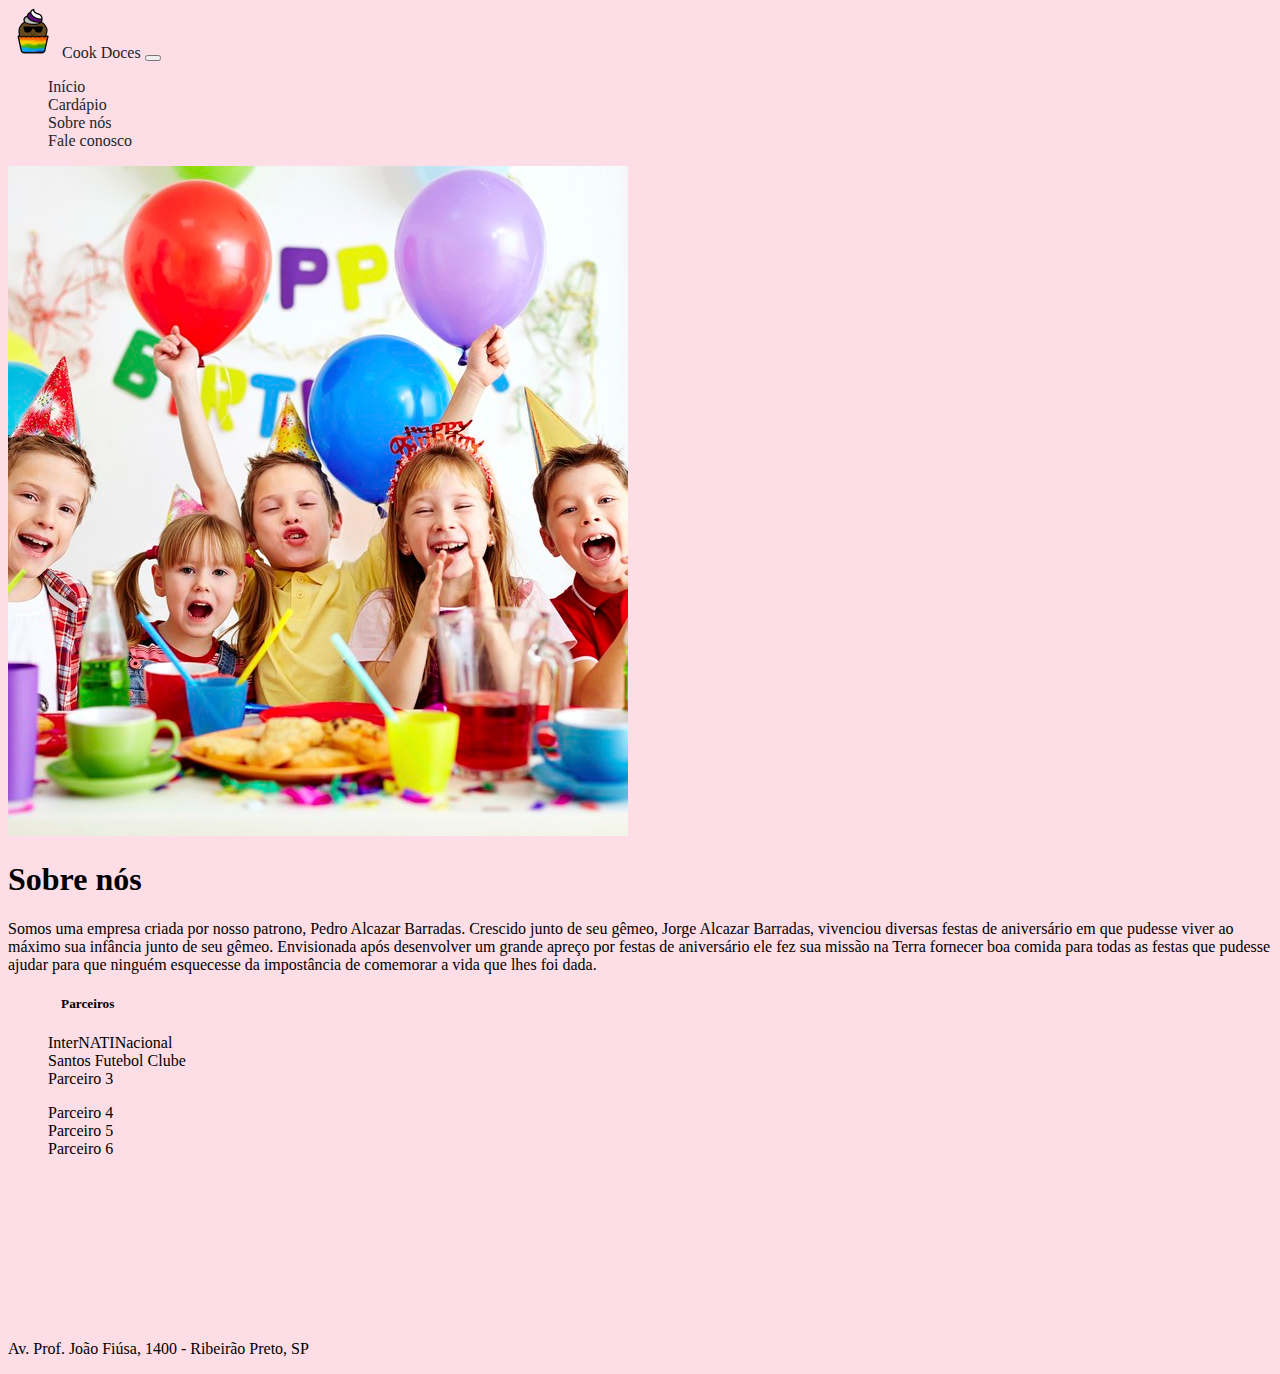
<file: local.html>
<!DOCTYPE html>
<html>
<head>
	<meta charset="utf-8">
	<title>Cook Doces - About us</title>
	<link href="https://cdn.jsdelivr.net/npm/bootstrap@5.1.3/dist/css/bootstrap.min.css" rel="stylesheet" integrity="sha384-1BmE4kWBq78iYhFldvKuhfTAU6auU8tT94WrHftjDbrCEXSU1oBoqyl2QvZ6jIW3" crossorigin="anonymous">
	<link href='https://api.mapbox.com/mapbox-gl-js/v2.3.1/mapbox-gl.css' rel='stylesheet' />
	<link rel="stylesheet" type="text/css" href="css/style.css">
</head>
<body style='background-color: #FDDDE6;'>

	<!-- Navbar -->
	<nav class="navbar navbar-expand-lg bg-danger navbar-dark" id="navibar">
		<div class="container">
			<a href="index.html" class="navbar-brand"><img src="img/mascotinho.png" width="50" height="50"></a>
			<a href="index.html" class="navbar-brand">Cook Doces</a>

			<button class="navbar-toggler" type="button" data-bs-toggle="collapse" data-bs-target="#navmenu"> 		  		
 		  		<span class="navbar-toggler-icon"></span>
 		 	</button>

			<div class="collapse navbar-collapse" id="navmenu">
				<ul class="navbar-nav ms-auto">
					<li class="nav-item">
						<a href="index.html" class="nav-link">Início</a>
					</li>				
					<li class="nav-item">
						<a href="cardapio.html" class="nav-link">Cardápio</a>
					</li>				
					<li class="nav-item">
						<a href="local.html" class="nav-link">Sobre nós</a>
					</li>
					<li class="nav-item">
						<a href="contato.html" class="nav-link">Fale conosco</a>
					</li>
				</ul>
			</div>
		</div>
	</nav>


	<!-- Sobre nós -->
	<section>
		<div class="container py-5">
			<div class="d-md-flex">
				<div class="container">
					<img src="img/pedro.png" class="w-100">
				</div>
				<div class="container pt-5">
					<h1 class="text-center text-danger">Sobre nós</h1>
					<p class="text-center h3">Somos uma empresa criada por nosso patrono, Pedro Alcazar Barradas. Crescido junto de seu gêmeo, Jorge Alcazar Barradas, vivenciou diversas festas de aniversário em que pudesse viver ao máximo sua infância junto de seu gêmeo. Envisionada após desenvolver um grande apreço por festas de aniversário ele fez sua missão na Terra fornecer boa comida para todas as festas que pudesse ajudar para que ninguém esquecesse da impostância de comemorar a vida que lhes foi dada.</p>
				</div>
			</div>
		</div>
	</section>

	<div class="container p-1">
		
	</div>

	<!-- Footer -->
	<footer class="p-5 bg-danger text-white position-relative">
		<div class="container">
			<div class="row g-4">
				<div class="col-md">					
					<h5 class="text-left">&emsp;&emsp;&emsp;&emsp;Parceiros</h5>
					<div class="d-flex float-center">
						<div>
							<ul class=>
								<li>InterNATINacional</li>
								<li>Santos Futebol Clube</li>
								<li>Parceiro 3</li>
							</ul>
						</div>
						<div>
							<ul>
								<li>Parceiro 4</li>
								<li>Parceiro 5</li>
								<li>Parceiro 6</li>
							</ul>
						</div>
					</div>
				</div>
				<div class="col-md text-center">
					<div id='map' class="container" style='width: 200px; height: 150px;'></div>
					<p>Av. Prof. João Fiúsa, 1400 - Ribeirão Preto, SP</p>
				</div>
			</div>
		</div>	
	</footer>

	<script src="https://cdn.jsdelivr.net/npm/bootstrap@5.1.3/dist/js/bootstrap.bundle.min.js" integrity="sha384-ka7Sk0Gln4gmtz2MlQnikT1wXgYsOg+OMhuP+IlRH9sENBO0LRn5q+8nbTov4+1p" crossorigin="anonymous"></script>
	<script src='https://api.mapbox.com/mapbox-gl-js/v2.3.1/mapbox-gl.js'></script>
	<script>
		mapboxgl.accessToken = 'pk.eyJ1IjoibmVkb3JhbiIsImEiOiJja3Z1Mzl5ZDQwMzM2Mm9xbTVhb3gzcGtsIn0.m1U6A1LL0hqbcbm_vudhNg';
		var map = new mapboxgl.Map({
			container: 'map',
			style: 'mapbox://styles/mapbox/streets-v11',
			center: [-47.811991, -21.202777],
			zoom: 14,
		});
	</script>
</body>
</html>
</file>
<file: css/style.css>
ul {
  list-style-type: none;
}

a {
  text-decoration: none;
  color: #212529;
}

a:hover {
  color: #dc3545;
}

.telefone-texto:hover {
  color: #dc3545;
}

.texto-grande {
  font-size: 20px; 
}
</file>
